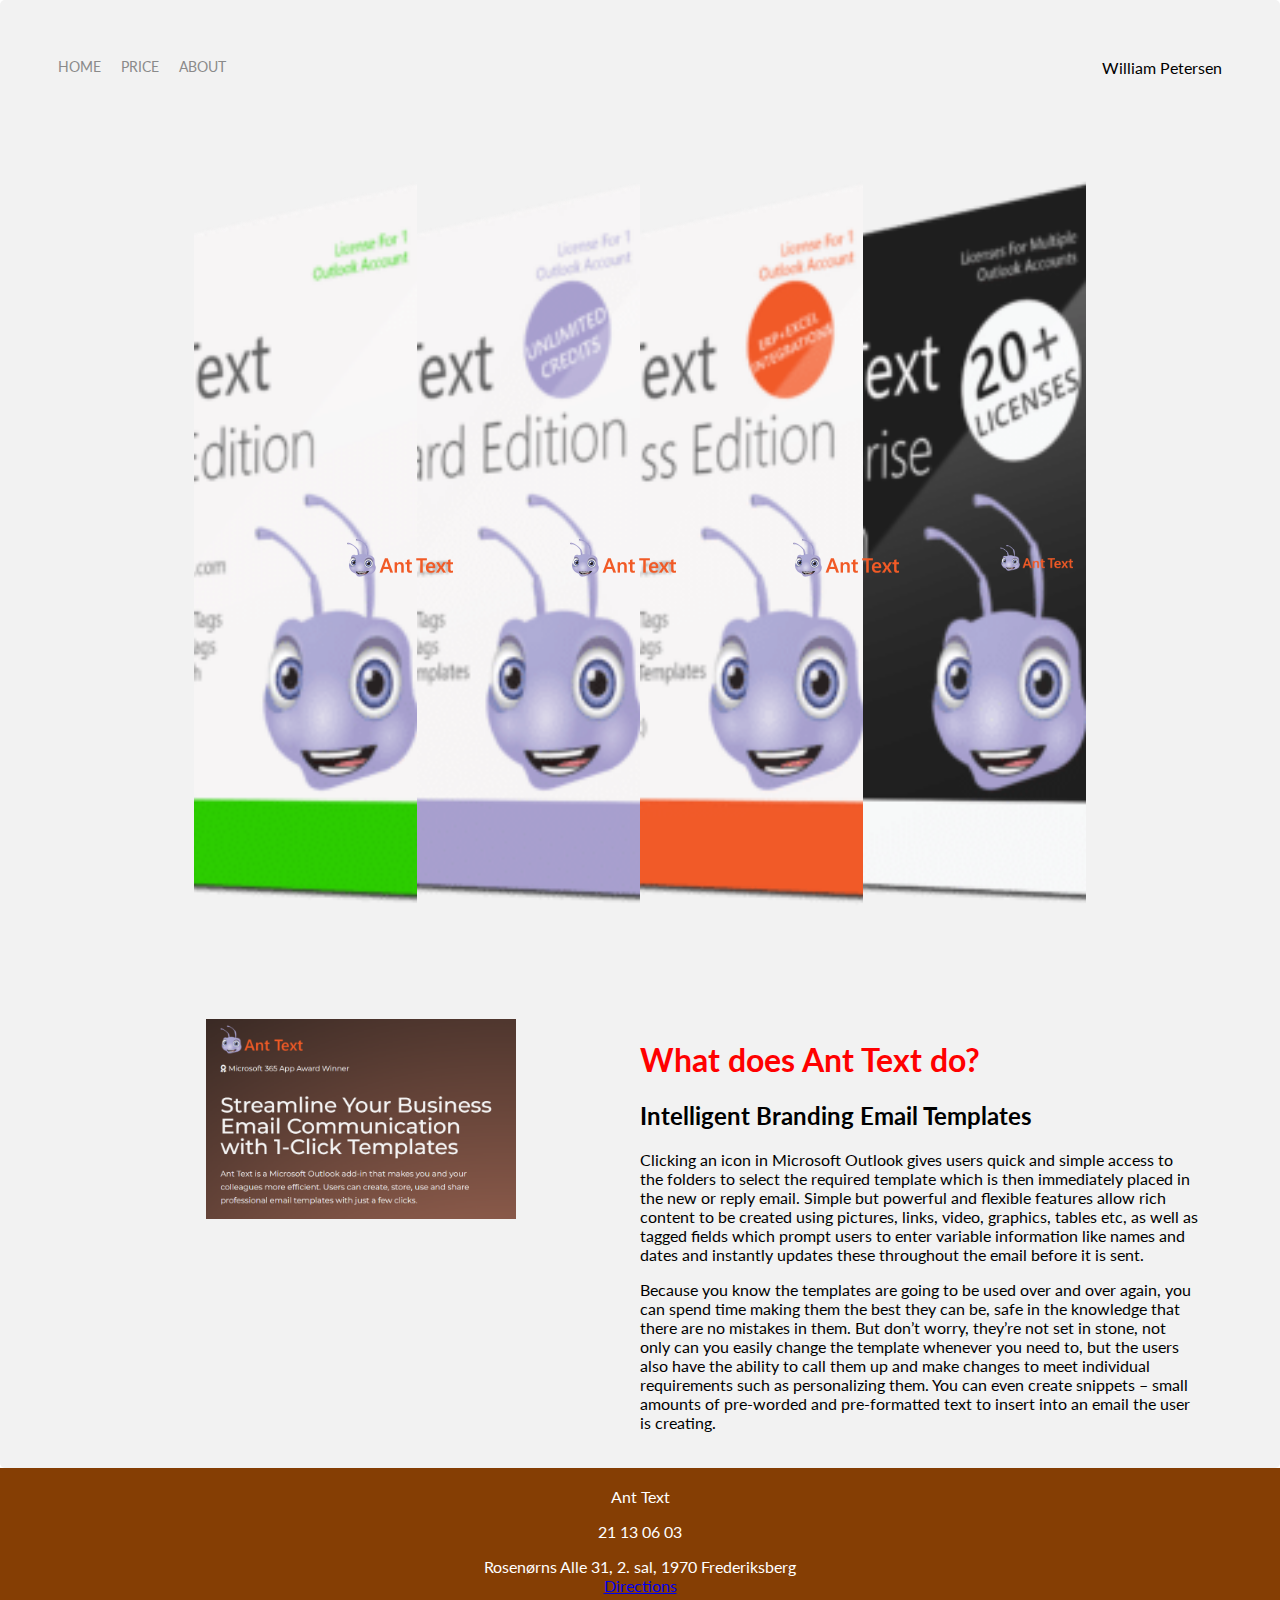
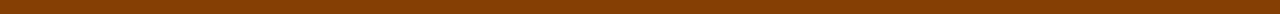
<file: index.html>
<!DOCTYPE html>
<html>
<head>
    <meta charset="utf-8" />
    <title>Page title</title>
    <link rel="preconnect" href="https://fonts.googleapis.com">
<link rel="preconnect" href="https://fonts.gstatic.com" crossorigin>
<link href="https://fonts.googleapis.com/css2?family=Lato:ital@1&family=Poppins:ital,wght@1,200&display=swap" rel="stylesheet">
    <link rel="stylesheet" href="styles.css">
</head>
<body>
    <div class="container">
        <div class="nav-wrapper">
            <div class="left-side">
                <div class="nav-link-wrapper active -nav.link">
                    <a href="index.html">Home</a>
                </div>

                <div class="nav-link-wrapper">
                    <a href="price.html">price</a>
                </div>

                <div class="nav-link-wrapper">
                    <a href="about.html">about</a>
                </div>

                
            </div>

            <div class="right-side">
                <div class="brand">
                    <div>William Petersen</div>
                </div>
            </div>
        </div>


        <div class="content-wrapper">
            <div class="portfolio-items-wrapper">

                <div class="portfolio-item-wrapper">
                    <div class="portfolio-img-background" style="background-image: url(images/pack1.png);"></div>

                    <div class="img-text-wrapper">
                        <div class="logo-wrapper">
                            <img src="images/logo/ant.png">
                        </div>

                        <div class="subtitle">
                            Basic - 7.500 DKK
                        </div>

                    </div>
                </div>

                <div class="portfolio-item-wrapper">
                    <div class="portfolio-img-background" style="background-image: url(images/pack2.png);"></div>

                    <div class="img-text-wrapper">
                        <div class="logo-wrapper">
                            <img src="images/logo/ant.png">
                        </div>

                        <div class="subtitle">
                            Standard - 10.000 DKK
                        </div>

                    </div>
                </div>

                <div class="portfolio-item-wrapper">
                    <div class="portfolio-img-background" style="background-image: url(images/pack3.png);"></div>

                    <div class="img-text-wrapper">
                        <div class="logo-wrapper">
                            <img src="images/logo/ant.png">
                        </div>

                        <div class="subtitle">
                            Business - 15.000 DKK
                        </div>

                    </div>
                </div>

                <div class="portfolio-item-wrapper">
                    <div class="portfolio-img-background" style="background-image: url(images/pack4.png);"></div>

                    <div class="img-text-wrapper">
                        <div class="logo-wrapper">
                            <img src="images/logo/ant.png">
                        </div>

                        <div class="subtitle">
                            custom - Please call
                        </div>

                    </div>
                </div>

                 

            </div>
        </div>


        <div class="content-wrapper">
            <div class="two-column-wrapper">
                <div class="profile-image-wrapper">
                    <img src="images/profile/ant2.png">
                </div>


                <div class="profile-content-wrapper">
                    <h1> What does Ant Text do? </h1>
                    <h2> Intelligent Branding Email Templates </h2>
                    <p>Clicking an icon in Microsoft Outlook gives users quick and simple access to the folders to select the required template which is then immediately placed in the new or reply email. Simple but powerful and flexible features allow rich content to be created using pictures, links, video, graphics, tables etc, as well as tagged fields which prompt users to enter variable information like names and dates and instantly updates these throughout the email before it is sent.</p>
                    <p>Because you know the templates are going to be used over and over again, you can spend time making them the best they can be, safe in the knowledge that there are no mistakes in them. But don’t worry, they’re not set in stone, not only can you easily change the template whenever you need to, but the users also have the ability to call them up and make changes to meet individual requirements such as personalizing them. You can even create snippets – small amounts of pre-worded and pre-formatted text to insert into an email the user is creating.</p>           
                    

                </div>
            </div>
       
        </div>

    </div>

<footer>
    <p>Ant Text<br>
    <p> 21 13 06 03</p>
    <p>Rosenørns Alle 31, 2. sal, 1970 Frederiksberg<br>
    
    <a href="https://www.google.com/maps/place/Ant+Text/@55.6822498,12.5484445,17z/data=!3m1!4b1!4m5!3m4!1s0x46525051ed3aaaab:0xf5cb7889d7d3b06c!8m2!3d55.6822498!4d12.5506332">Directions</a></p>
</footer>  
</body>
<script>
    const portfolioItems = document.querySelectorAll('.portfolio-item-wrapper')

    portfolioItems.forEach(portfolioItem => {
        portfolioItem.addEventListener('mouseover', () => {
            console.log(portfolioItem.childNodes[1].classList);
            portfolioItem.childNodes[1].classList.add('img-darken');
            
        })

        
        portfolioItem.addEventListener('mouseout', () => {
            
            portfolioItem.childNodes[1].classList.remove('img-darken');
            
        })

    })
</script>
</html>
</file>
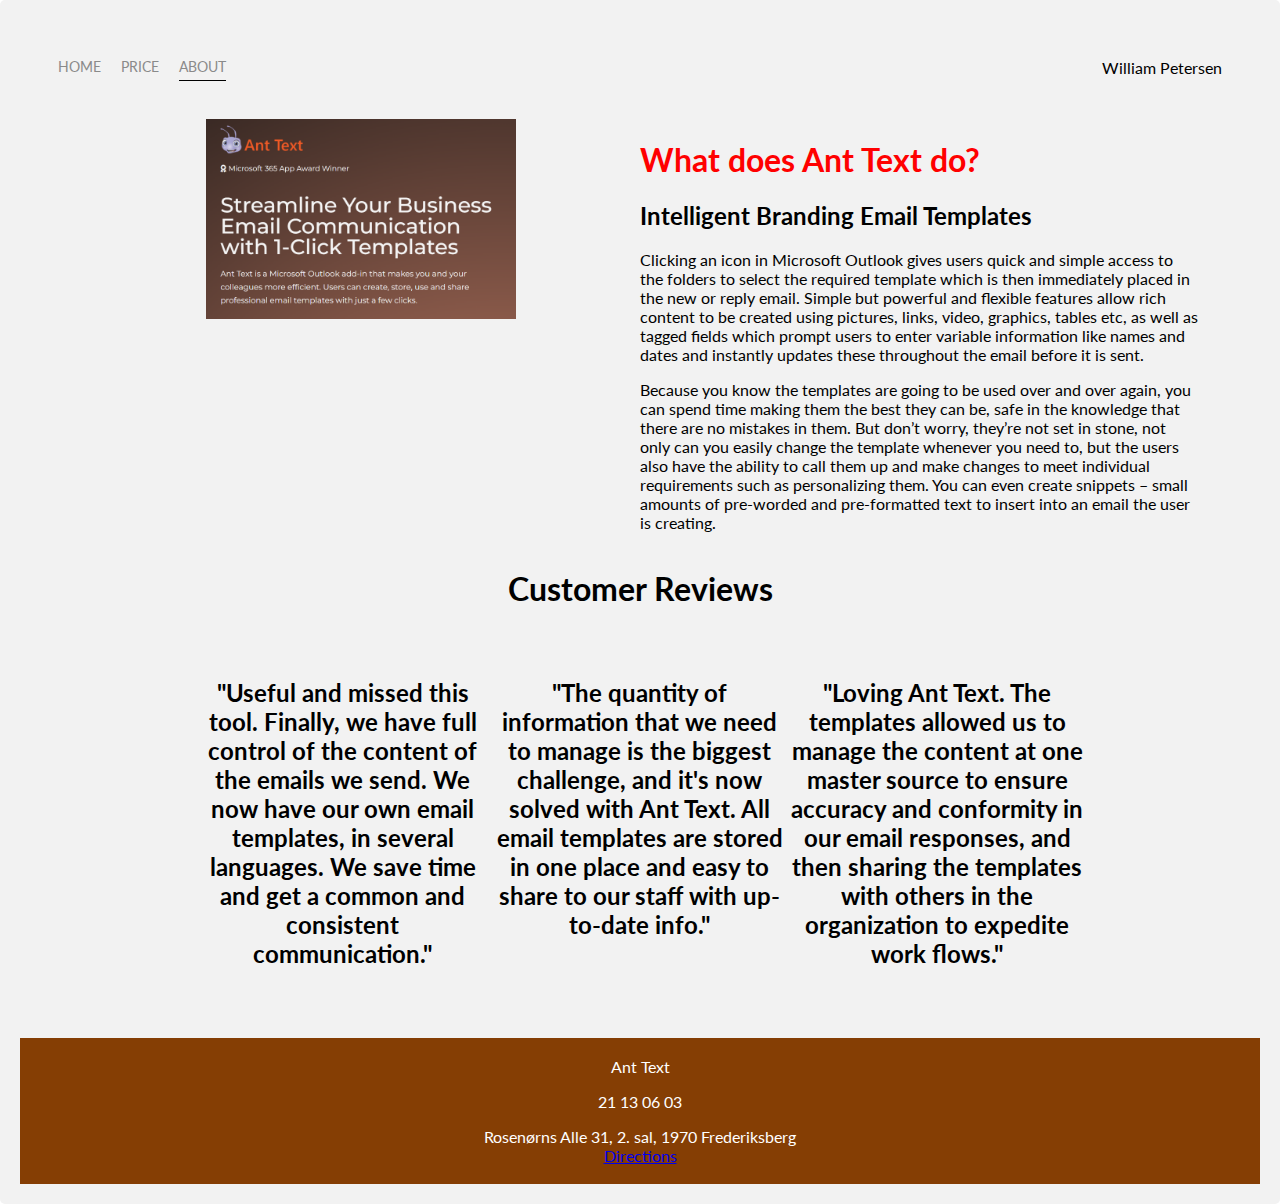
<file: about.html>
<!DOCTYPE html>
<html>
<head>
    <meta charset="utf-8" />
    <title>About</title>
    <link rel="preconnect" href="https://fonts.googleapis.com">
<link rel="preconnect" href="https://fonts.gstatic.com" crossorigin>
<link href="https://fonts.googleapis.com/css2?family=Lato:ital@1&family=Poppins:ital,wght@1,200&display=swap" rel="stylesheet">
    <link rel="stylesheet" href="styles.css">
</head>
<body>
    <div class="container">
        <div class="nav-wrapper">
            <div class="left-side">
                <div class="nav-link-wrapper">
                    <a href="index.html">Home</a>
                </div>

                <div class="nav-link-wrapper">
                    <a href="price.html">price</a>
                </div>

                <div class="nav-link-wrapper active-nav-link">
                    <a href="about.html">About</a>
                </div>
            </div>

            <div class="right-side">
                <div class="brand">
                    <div>William Petersen</div>
                </div>
            </div>
        </div>


        <div class="content-wrapper">
            <div class="two-column-wrapper">
                <div class="profile-image-wrapper">
                    <img src="images/profile/ant2.png">
                </div>


                <div class="profile-content-wrapper">
                    <h1> What does Ant Text do? </h1>
                    <h2> Intelligent Branding Email Templates </h2>
                    <p>Clicking an icon in Microsoft Outlook gives users quick and simple access to the folders to select the required template which is then immediately placed in the new or reply email. Simple but powerful and flexible features allow rich content to be created using pictures, links, video, graphics, tables etc, as well as tagged fields which prompt users to enter variable information like names and dates and instantly updates these throughout the email before it is sent.</p>
                    <p>Because you know the templates are going to be used over and over again, you can spend time making them the best they can be, safe in the knowledge that there are no mistakes in them. But don’t worry, they’re not set in stone, not only can you easily change the template whenever you need to, but the users also have the ability to call them up and make changes to meet individual requirements such as personalizing them. You can even create snippets – small amounts of pre-worded and pre-formatted text to insert into an email the user is creating.</p>           
                    

                </div>
            </div>
            
       
        </div>

        <div class="customer-wrapper">
            <div class="one-column-wrapper">
                <div class="Customer-wrapper">
                    <h1>Customer Reviews</h1>
                </div>

        <div class="content-wrapper">
            <div class="tree-column-wrapper">
                <div class="Customer-Reviews-wrapper">
                    <h2>"Useful and missed this tool. Finally, we have full control of the content of the emails we send. We now have our own email templates, in several languages. We save time and get a common and consistent communication."</h2>
                    <h2>"The quantity of information that we need to manage is the biggest challenge, and it's now solved with Ant Text. All email templates are stored in one place and easy to share to our staff with up-to-date info."</h2>
                    <h2>"Loving Ant Text. The templates allowed us to manage the content at one master source to ensure accuracy and conformity in our email responses, and then sharing the templates with others in the organization to expedite work flows."</h2>
                </div>

        


    </div>
    
<footer>
    <p>Ant Text<br>
    <p> 21 13 06 03</p>
    <p>Rosenørns Alle 31, 2. sal, 1970 Frederiksberg<br>
        
    <a href="https://www.google.com/maps/place/Ant+Text/@55.6822498,12.5484445,17z/data=!3m1!4b1!4m5!3m4!1s0x46525051ed3aaaab:0xf5cb7889d7d3b06c!8m2!3d55.6822498!4d12.5506332">Directions</a></p>
</footer>
</body>

</html>
</file>
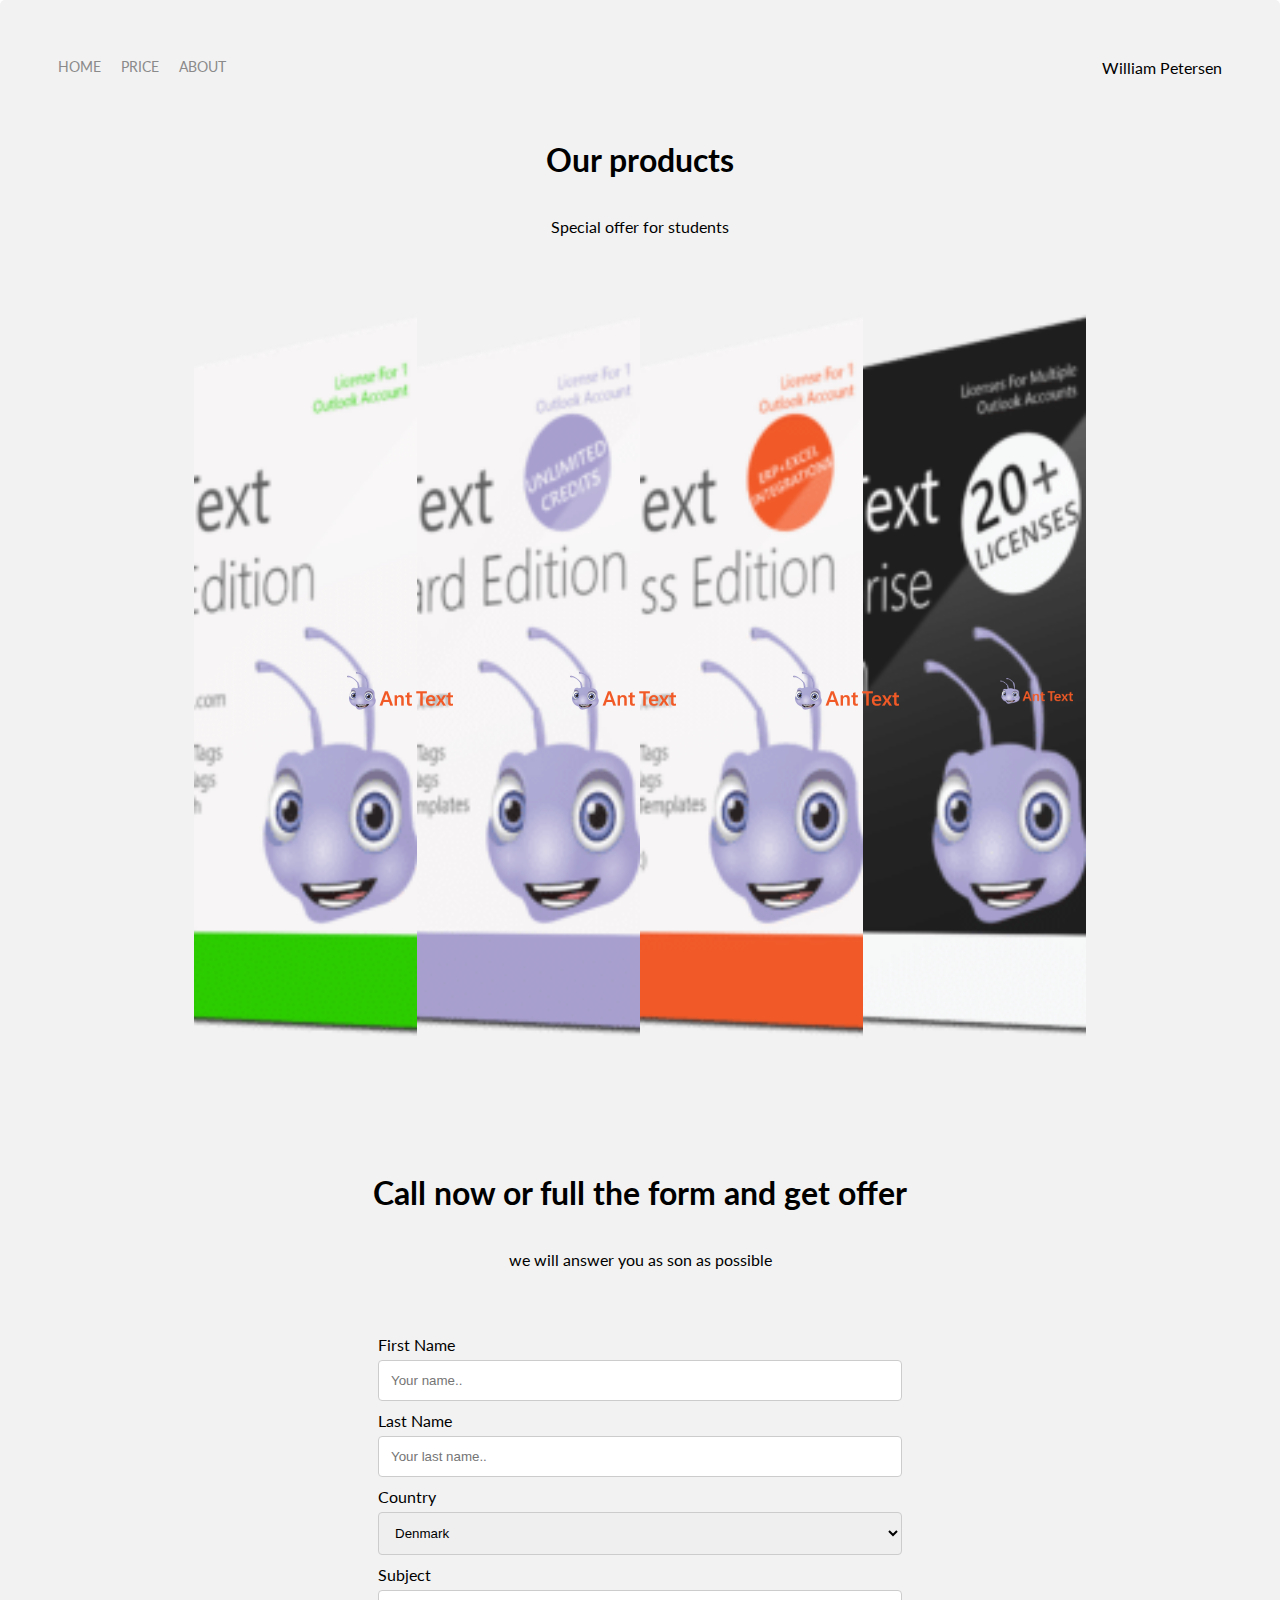
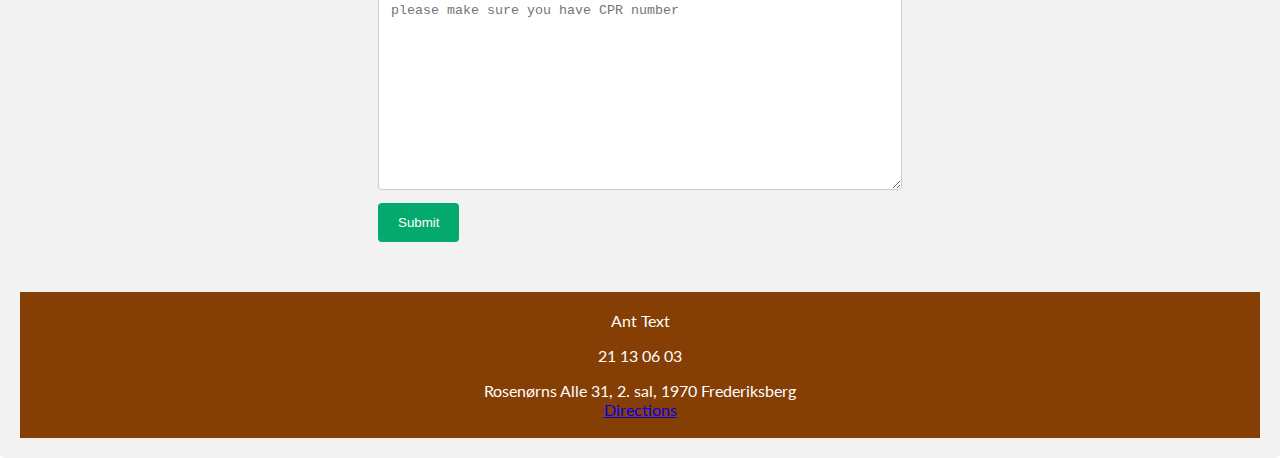
<file: price.html>
<!DOCTYPE html>
<html>
<head>
    <meta charset="utf-8" />
    <title>Page title</title>
    <link rel="preconnect" href="https://fonts.googleapis.com">
<link rel="preconnect" href="https://fonts.gstatic.com" crossorigin>
<link href="https://fonts.googleapis.com/css2?family=Lato:ital@1&family=Poppins:ital,wght@1,200&display=swap" rel="stylesheet">
    <link rel="stylesheet" href="styles.css">
</head>
<body>
    <div class="container">
        <div class="nav-wrapper">
            <div class="left-side">
                <div class="nav-link-wrapper active -nav.link">
                    <a href="index.html">Home</a>
                </div>

                <div class="nav-link-wrapper">
                    <a href="price.html">price</a>
                </div>
                
                <div class="nav-link-wrapper">
                    <a href="about.html">about</a>
                </div>

                
            </div>

            <div class="right-side">
                <div class="brand">
                    <div>William Petersen</div>
                </div>
            </div>
        </div>

        <div class="pro-wrapper">
            <div class="one-column-wrapper">

                <div class="pro-wrapper">
                    <h1> Our products </h1>
                    <p>Special offer for students</p>         
                    

                </div>
            </div>
       
        </div>

        <div class="content-wrapper">
            <div class="portfolio-items-wrapper">

                <div class="portfolio-item-wrapper">
                    <div class="portfolio-img-background" style="background-image: url(images/pack1.png);"></div>

                    <div class="img-text-wrapper">
                        <div class="logo-wrapper">
                            <img src="images/logo/ant.png">
                        </div>

                        <div class="subtitle">
                            Basic - 7.500 DKK
                        </div>

                    </div>
                </div>

                <div class="portfolio-item-wrapper">
                    <div class="portfolio-img-background" style="background-image: url(images/pack2.png);"></div>

                    <div class="img-text-wrapper">
                        <div class="logo-wrapper">
                            <img src="images/logo/ant.png">
                        </div>

                        <div class="subtitle">
                            Standard - 10.000 DKK
                        </div>

                    </div>
                </div>

                <div class="portfolio-item-wrapper">
                    <div class="portfolio-img-background" style="background-image: url(images/pack3.png);"></div>

                    <div class="img-text-wrapper">
                        <div class="logo-wrapper">
                            <img src="images/logo/ant.png">
                        </div>

                        <div class="subtitle">
                            Business - 15.000 DKK
                        </div>

                    </div>
                </div>

                <div class="portfolio-item-wrapper">
                    <div class="portfolio-img-background" style="background-image: url(images/pack4.png);"></div>

                    <div class="img-text-wrapper">
                        <div class="logo-wrapper">
                            <img src="images/logo/ant.png">
                        </div>

                        <div class="subtitle">
                            custom - Please Call
                        </div>

                    </div>
                </div>

                 

            </div>
        </div>

    <div class="form-text-wrapper">
        <div class="one-column-wrapper">

            <div class="form-text-wrapper">
                <h1> Call now or full the form and get offer </h1>
                <p>we will answer you as son as possible</p>         

            </div>
        </div>

        <div class="container-form">
            <form action="action_page.php">
          
              <label for="fname">First Name</label>
              <input type="text" id="fname" name="firstname" placeholder="Your name..">
          
              <label for="lname">Last Name</label>
              <input type="text" id="lname" name="lastname" placeholder="Your last name..">
          
              <label for="country">Country</label>
              <select id="country" name="country">
                <option value="Denmark">Denmark</option>
                <option value="canada">Canada</option>
                <option value="usa">USA</option>
              </select>
          
              <label for="subject">Subject</label>
              <textarea id="subject" name="subject" placeholder="please make sure you have CPR number" style="height:200px"></textarea>
          
              <input type="submit" value="Submit">
          
            </form>
          </div>


       

    </div>

<footer>
    <p>Ant Text<br>
    <p> 21 13 06 03</p>
    <p>Rosenørns Alle 31, 2. sal, 1970 Frederiksberg<br>
    
    <a href="https://www.google.com/maps/place/Ant+Text/@55.6822498,12.5484445,17z/data=!3m1!4b1!4m5!3m4!1s0x46525051ed3aaaab:0xf5cb7889d7d3b06c!8m2!3d55.6822498!4d12.5506332">Directions</a></p>
</footer>  
</body>
<script>
    const portfolioItems = document.querySelectorAll('.portfolio-item-wrapper')

    portfolioItems.forEach(portfolioItem => {
        portfolioItem.addEventListener('mouseover', () => {
            console.log(portfolioItem.childNodes[1].classList);
            portfolioItem.childNodes[1].classList.add('img-darken');
            
        })

        
        portfolioItem.addEventListener('mouseout', () => {
            
            portfolioItem.childNodes[1].classList.remove('img-darken');
            
        })

    })
</script>
</html>
</file>
<file: styles.css>
/* styles */
body{
    font-family: "Lato", sans-serif;
    margin: 0px;
}

.container {
    display: grid;
    grid-template-columns: 1fr;
}

/* nav bar styles */
.nav-wrapper{
    display: flex;
    justify-content: space-between;
    padding: 38px;
}

.left-side {
    display: flex;
}

.nav-wrapper > .left-side > div {
    margin-right: 20px;
    font-size: 0.9em;
    text-transform: uppercase;
}

.nav-link-wrapper {
    height: 22px;
    border-bottom: 1px solid transparent;
    transition: border-bottom 0.5s;
}

.nav-link-wrapper a {
    color: #8a8a8a;
    text-decoration: none;
    transition: color 0.5s;

}
.nav-link-wrapper a:hover {
    border-bottom: 1px solid black;
}

.nav-link-wrapper a:hover {
    color: red;
} 

.active-nav-link  {
    border-bottom: 1px solid black;
}
.active-nav-link  {
    color: black !important;
}

/* portfolio */

.portfolio-items-wrapper {
    display: grid;
    grid-template-columns: 1fr 1fr 1fr 1fr;
    padding-left: 10%;
    padding-right: 10%;
    margin: 50px;
    
}

.portfolio-items-wrapper {
    position: relative;
    
    
    

}

.portfolio-img-background {
    height: 800px;
    width: 100%;
    background-size: cover;
    background-position: center;
    background-repeat: no-repeat;
}
.img-text-wrapper {
    position: absolute;
    top:0;
    display: flex;
    flex-direction: column;
    justify-content:center;
    align-items: center;
    height: 100%;
    text-align: center;
    padding-left: 100px;
    padding-right: 100px;
}

.logo-wrapper img {
    width: 50%;
    bottom: 20 px;
}

/* need to be more specefic with selector */

.img-text-wrapper .subtitle {
    transition: 1s;
    font-weight: 600;
    color: transparent;
}




.img-text-wrapper:hover .subtitle {
    font-weight: 600;
    color: lightgreen;
}

.img-darken {
    transition: 1s;
    filter: brightness(12%);
}

/*about page */
.two-column-wrapper {
    display: grid;
    grid-template-columns: 1fr 1fr;
}

.profile-image-wrapper img {
    width: 50%;
    padding-left: 30%;
    
    

}

.profile-content-wrapper h1 {
    color:red;
 
    
}
.profile-content-wrapper {
   
    padding-right: 10%;
    
}


/* Footer */

footer {
    text-align: center;
    padding: 3px;
    background-color: rgb(133, 62, 4);
    color: white;
  }


/* customer */

.customer-wrapper {
    text-align: center;
}

.Customer-Reviews-wrapper {
    display: grid;
    grid-template-columns: 1fr 1fr 1fr;
    padding-left: 10%;
    padding-right: 10%;
    margin: 50px;

}

.Customer-Reviews-wrapper {
    text-align: center;
    font-weight: 600;
    
}

.pro-wrapper {
    position: top;
    top:0;
    display: flex;
    flex-direction: column;
    justify-content:center;
    align-items: center;
    height: 100%;
    text-align: center;
    padding-left: 100px;
    padding-right: 100px;
}

/* form */
input[type=text], select, textarea {
    width: 100%;
    padding: 12px;
    border: 1px solid #ccc; 
    border-radius: 4px; 
    box-sizing: border-box;
    margin-top: 6px; 
    margin-bottom:10px; 
    resize: vertical;
  }
  
  /*  button  background  */
  input[type=submit] {
    background-color: #04AA6D;
    color: white;
    padding: 12px 20px;
    border: none;
    border-radius: 4px;
    cursor: pointer;
   
  }
  
  /*mouse over the submit button */
  input[type=submit]:hover {
    background-color: #45a049;
  }
  
  /*  background color  */
  .container {
    border-radius: 5px;
    background-color: #f2f2f2;
    padding: 20px;
  }
.container-form {
    display: grid;
    grid-template-columns: 1fr 1fr r;
    padding-left: 20%;
    padding-right: 20%;
    margin: 50px;
}


.form-text-wrapper {
    position: top;
    top:0;
    display: flex;
    flex-direction: column;
    justify-content:left;
    align-items: center;
    height: 100%;
    text-align: left;
    padding-left: 100px;
    padding-right: 100px;
}
</file>
